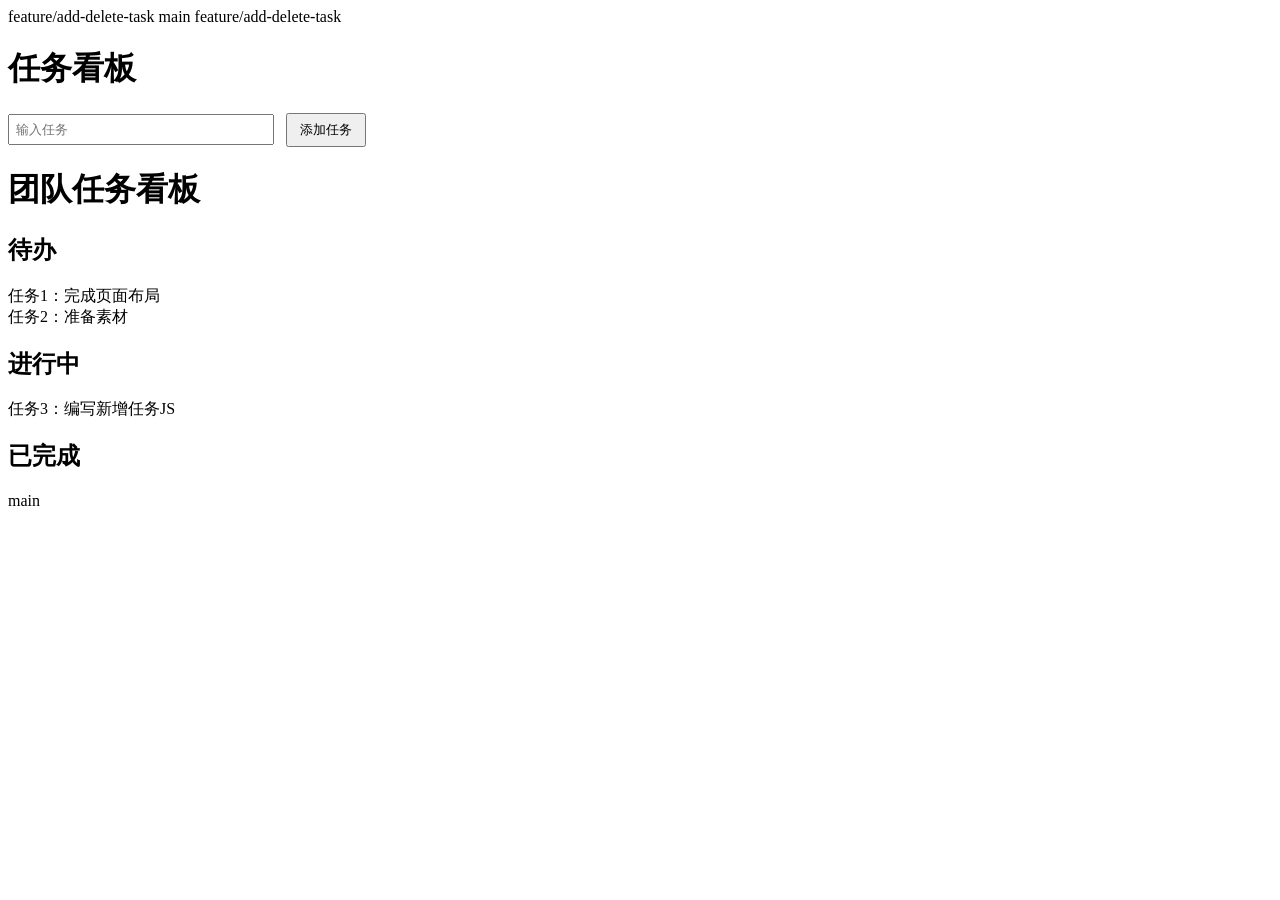
<file: index.html>
<!DOCTYPE html>
<html lang="zh-CN">
<head>
    <meta charset="UTF-8">
  feature/add-delete-task
    <meta name="viewport" content="width=device-width, initial-scale=1.0">
  main
    <title>团队任务看板</title>
    <link rel="stylesheet" href="style.css">
</head>
<body>
 feature/add-delete-task
    <h1>任务看板</h1>
    <div class="add-task">
        <input type="text" id="taskInput" placeholder="输入任务">
        <button id="addBtn">添加任务</button>
    </div>
    <div id="taskBoard" class="task-board"></div>

    <script src="script.js"></script>

    <h1>团队任务看板</h1>
    <div class="board">
        <div class="column">
            <h2>待办</h2>
            <div class="task-card">任务1：完成页面布局</div>
            <div class="task-card">任务2：准备素材</div>
        </div>
        <div class="column">
            <h2>进行中</h2>
            <div class="task-card">任务3：编写新增任务JS</div>
        </div>
        <div class="column">
            <h2>已完成</h2>
        </div>
    </div>
 main
</body>
</html>
</file>
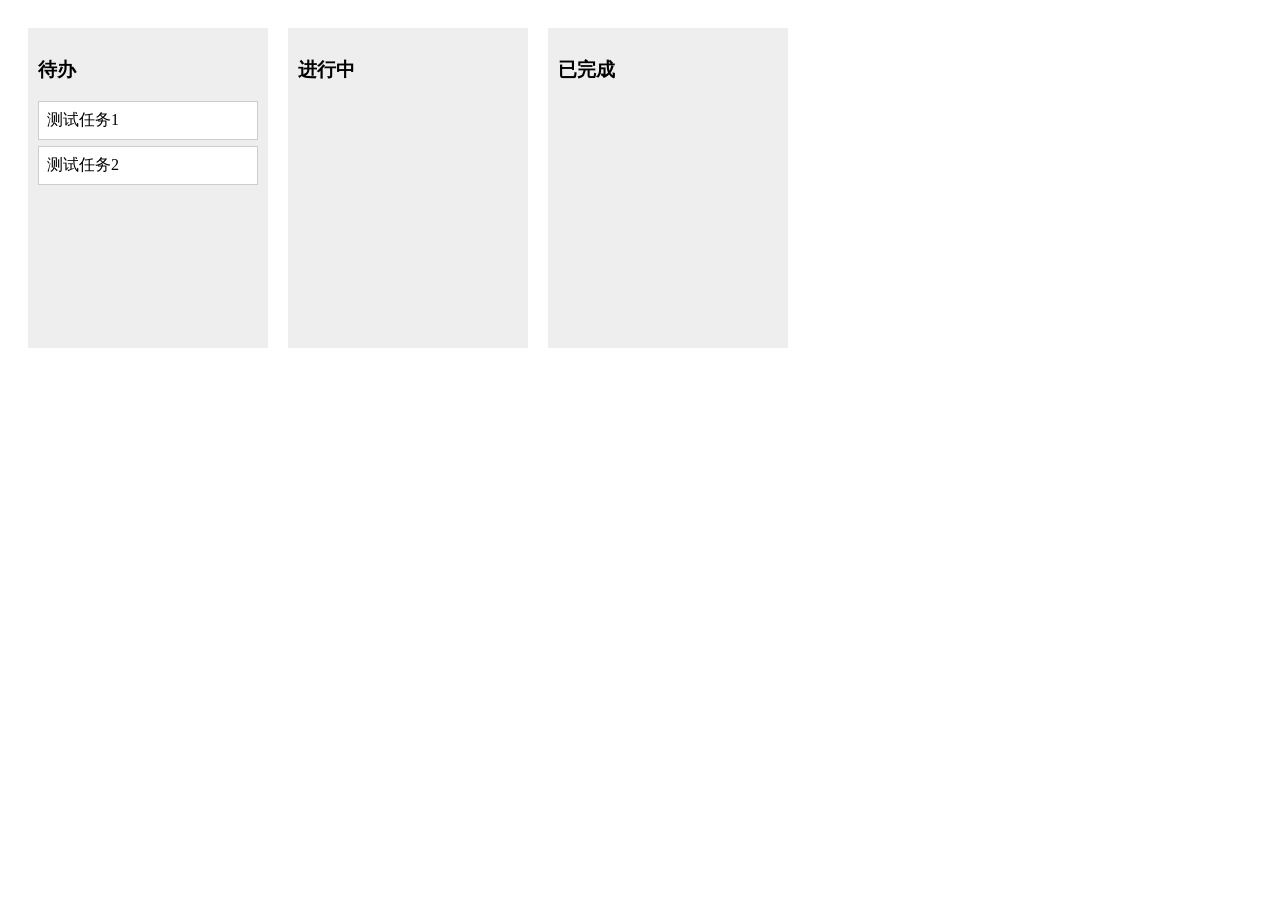
<file: drag.html>
<!DOCTYPE html>
<html lang="zh-CN">
<head>
    <meta charset="UTF-8">
    <title>拖拽功能测试页</title>
    <style>
        .kanban {
            display: flex;
            gap: 20px;
            padding: 20px;
        }
        .kanban-column {
            width: 220px;
            background: #eee;
            padding:10px;
            min-height:300px;
        }
        .task-card {
            background: white;
            padding:8px;
            margin:6px 0;
            border:1px solid #ccc;
            cursor: grab;
        }
    </style>
</head>
<body>
    <div class="kanban">
        <div class="kanban-column" data-status="todo">
            <h3>待办</h3>
            <div class="task-card" draggable="true" data-id="1">测试任务1</div>
            <div class="task-card" draggable="true" data-id="2">测试任务2</div>
        </div>
        <div class="kanban-column" data-status="doing">
            <h3>进行中</h3>
        </div>
        <div class="kanban-column" data-status="done">
            <h3>已完成</h3>
        </div>
    </div>
    <script src="drag.js"></script>
</body>
</html>
</file>
<file: style.css>
feature/add-delete-task
.task-card {
    padding:10px;
    margin:8px 0;
    background:#f0f0f0;
    display:flex;
    justify-content: space-between;
    align-items: center;
}
.add-task {
    margin: 20px 0;
}
#taskInput {
    padding: 6px;
    width:250px;
}
#addBtn {
    padding:6px 12px;
    margin-left:8px;
=======
* {
    margin: 0;
    padding: 0;
    box-sizing: border-box;
}
body {
    padding: 30px;
    background-color: #f0f2f5;
    font-family: "Microsoft Yahei", sans-serif;
}
h1 {
    text-align: center;
    margin-bottom: 30px;
}
.board {
    display: flex;
    gap: 20px;
}
.column {
    width: 300px;
    background: #ebecf0;
    padding: 15px;
    border-radius: 8px;
}
.column h2 {
    font-size: 18px;
    margin-bottom: 15px;
}
.task-card {
    background: #fff;
    padding: 12px;
    border-radius: 6px;
    margin-bottom: 10px;
    box-shadow: 0 1px 3px #ccc;
 main
}
</file>
